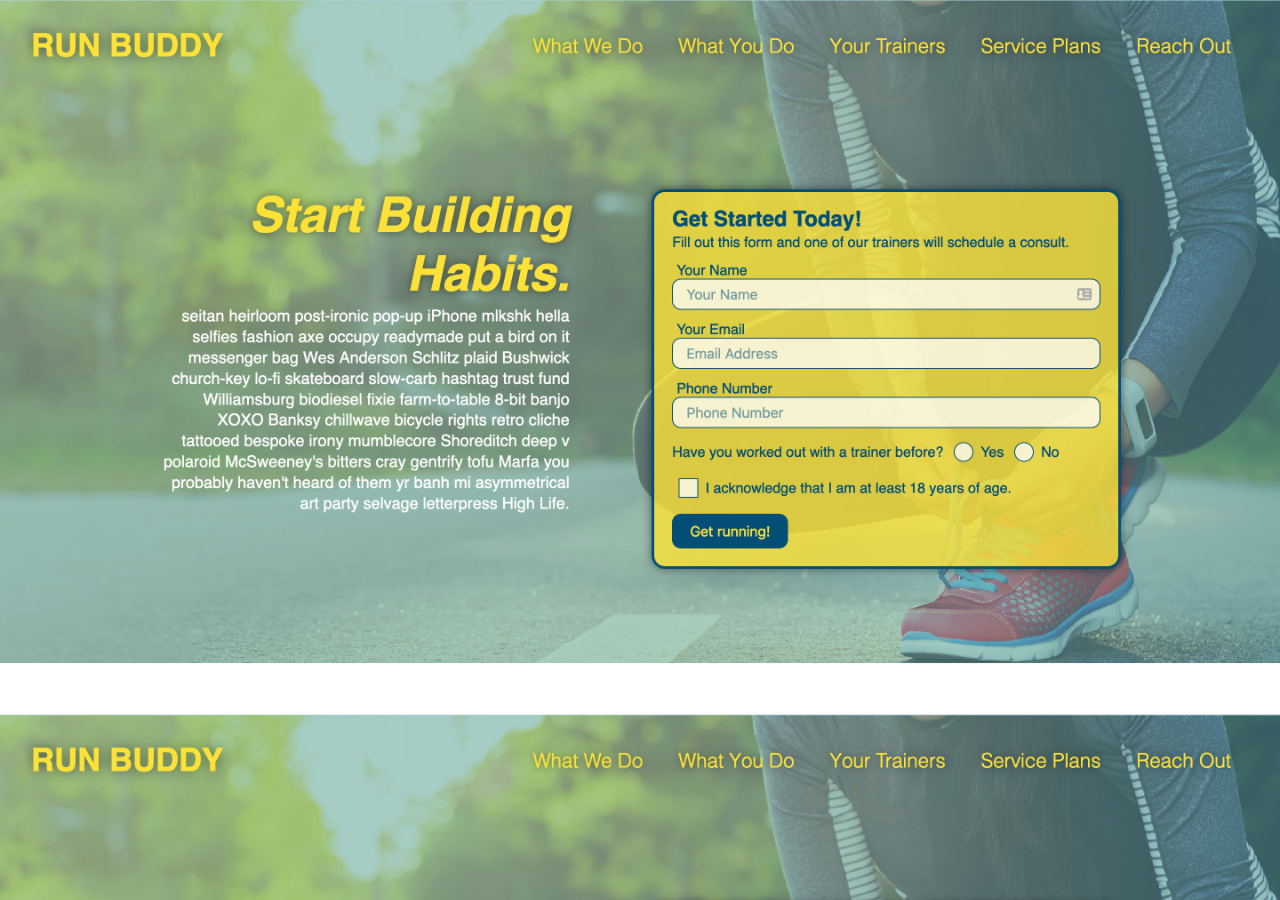
<file: css.html>
<!DOCTYPE html>
<html lang="eng">
    <head>
        <title>HTML/CSS</title>
        <meta charset="UTF-8" />
        <link rel="stylesheet" href="./css/second.css">
        <style>
            body {
            background-color: black;
            background-image: url(./images/02-run-buddy.jpg);
            background-size: cover;
            }
            h1{
                color: white;
            }
        </style>
    </head>
    <body>
    </body>
</html>
</file>
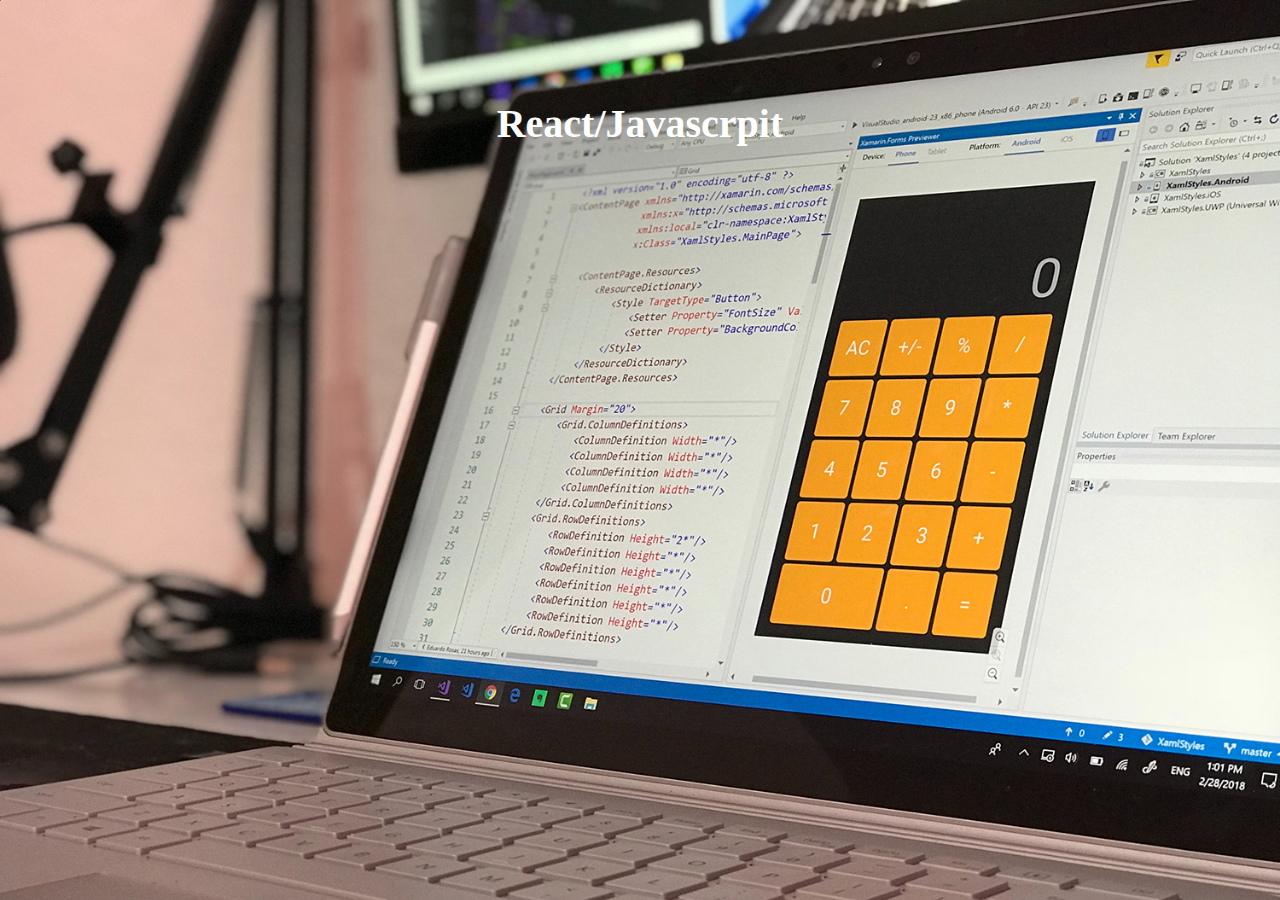
<file: javascript.html>
<!DOCTYPE html>
<html lang="eng">
    <head>
        <title>HTML/CSS</title>
        <meta charset="UTF-8" />
        <link rel="stylesheet" href="./css/second.css">
        <style>
            body {
            background-color: black;
            background-image: url(./images/02-portfolio-2.jpg);
            background-size: cover;
            }
            h1{
                color: white;
            }
        </style>
    </head>
    <body>
        <h1>React/Javascrpit</h1>
    </body>
</html>
</file>
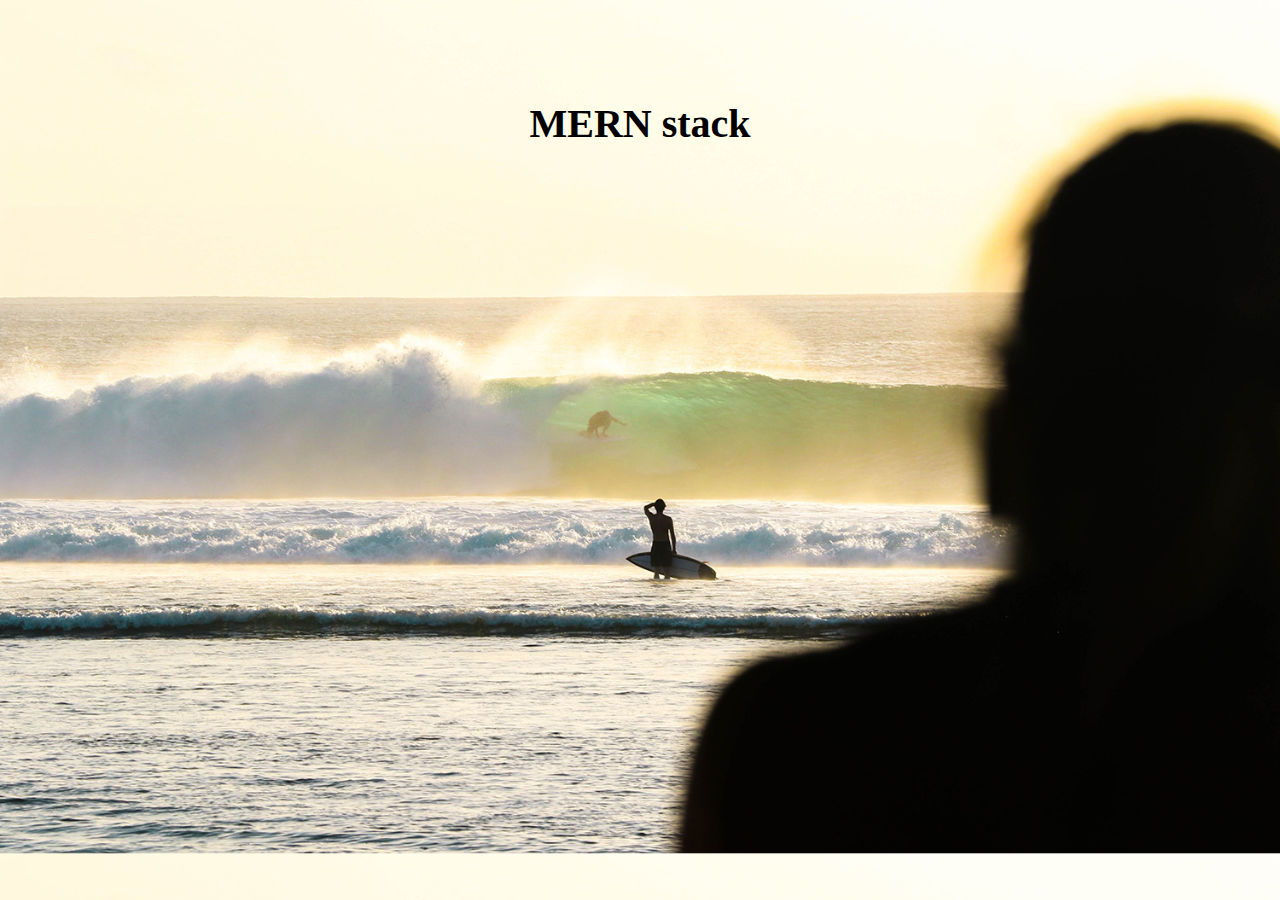
<file: mernstack1.html>
<!DOCTYPE html>
<html lang="eng">
    <head>
        <title>Mern stack 1</title>
        <meta charset="UTF-8" />
        <link rel="stylesheet" href="./css/second.css">
        <style>
            body {
            background-color: black;
            background-image: url(./images/02-portfolio-4.jpg);
            background-size: cover;
            }
        </style>
    </head>
    <body>
        <header>
            <h1>MERN stack</h1>
        </header>
    </body>
</html>
</file>
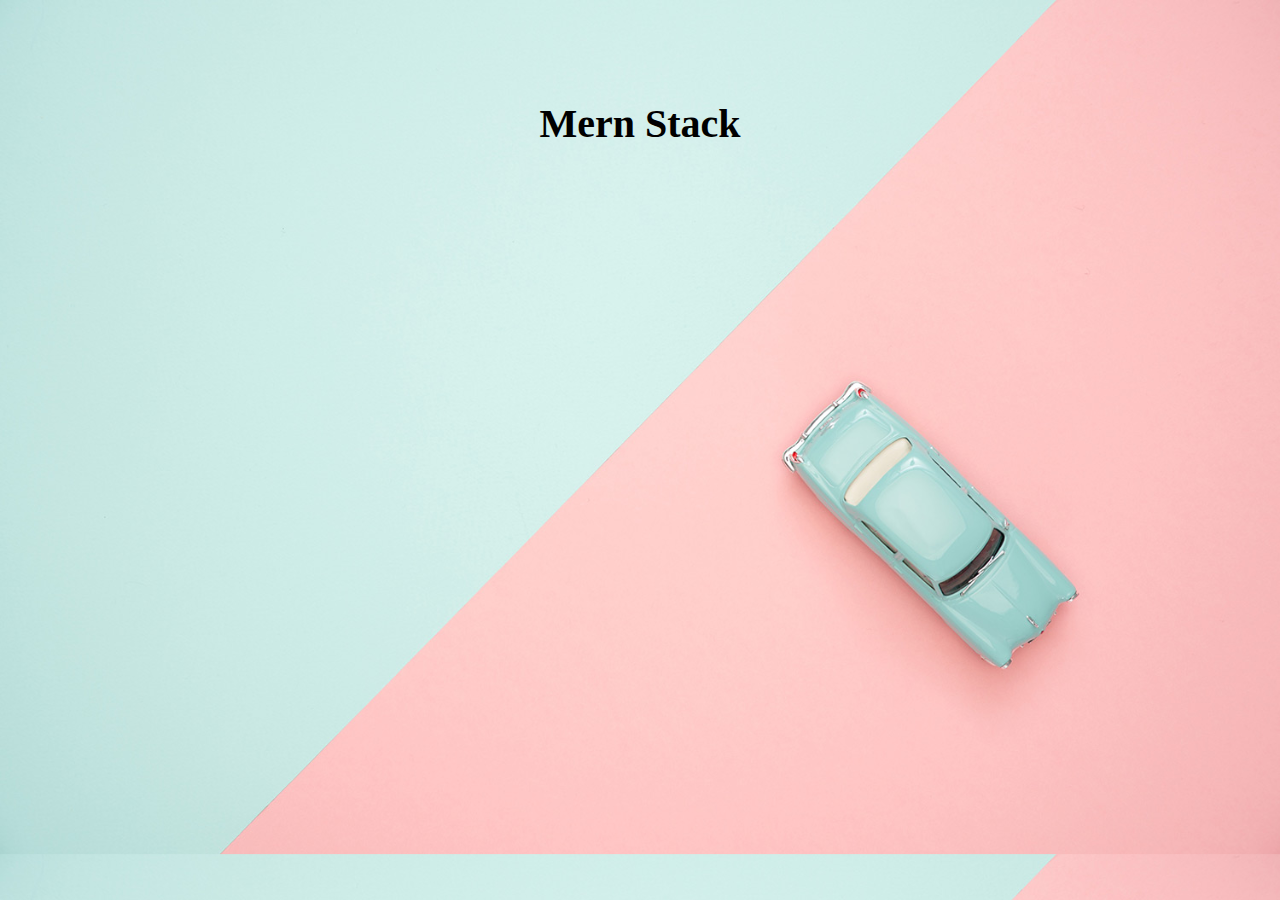
<file: mernstack2.html>
<!DOCTYPE html>
<html lang="eng">
    <head>
        <title>mern stack2</title>
        <meta charset="UTF-8" />
        <link rel="stylesheet" href="./css/second.css">
        <style>
            body {
            background-color: black;
            background-image: url(./images/02-portfolio-3.jpg);
            background-size: cover;
            }
            h1{
                color: black;
            }
        </style>
    </head>
    <body>
        <h1>Mern Stack</h1>
    </body>
</html>
</file>
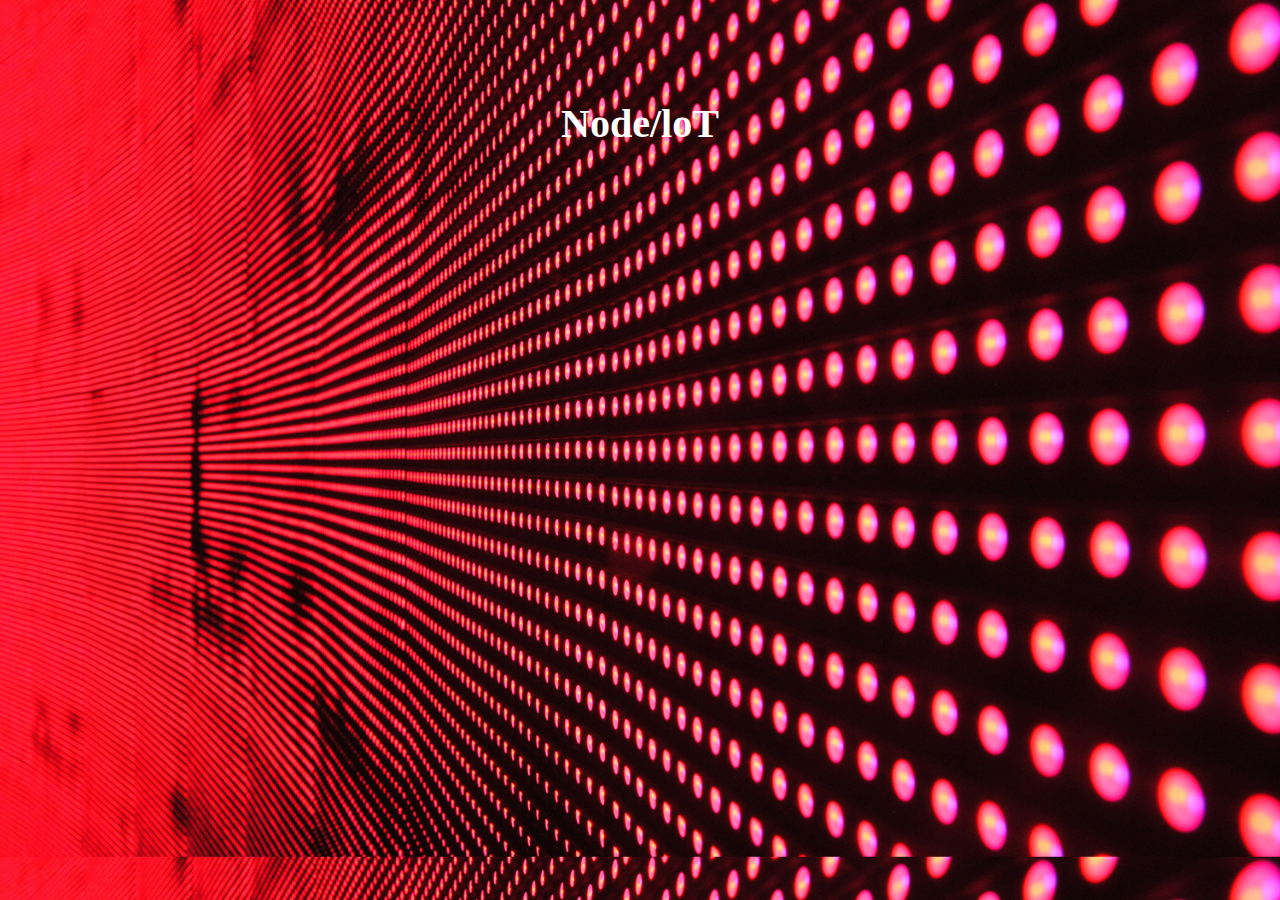
<file: node.html>
<!DOCTYPE html>
<html lang="eng">
    <head>
        <title>Node/loT</title>
        <meta charset="UTF-8" />
        <link rel="stylesheet" href="./css/second.css">
        <style>
            body {
            background-color: black;
            background-image: url(./images/02-portfolio-1.jpg);
            background-size: cover;
            }
            h1{
                color: white;
            }
        </style>
    </head>
    <body>
        <header>
            <h1>Node/loT</h1>
        </header>
    </body>
</html>
</file>
<file: css/second.css>
*{
    box-sizing: border-box;
    padding: 0;
    margin: 0;
}

h1{
    display: flex;
    text-align: center;
    justify-content: center;
    font-size: 40px;
    margin-top: 100px;
}
</file>
